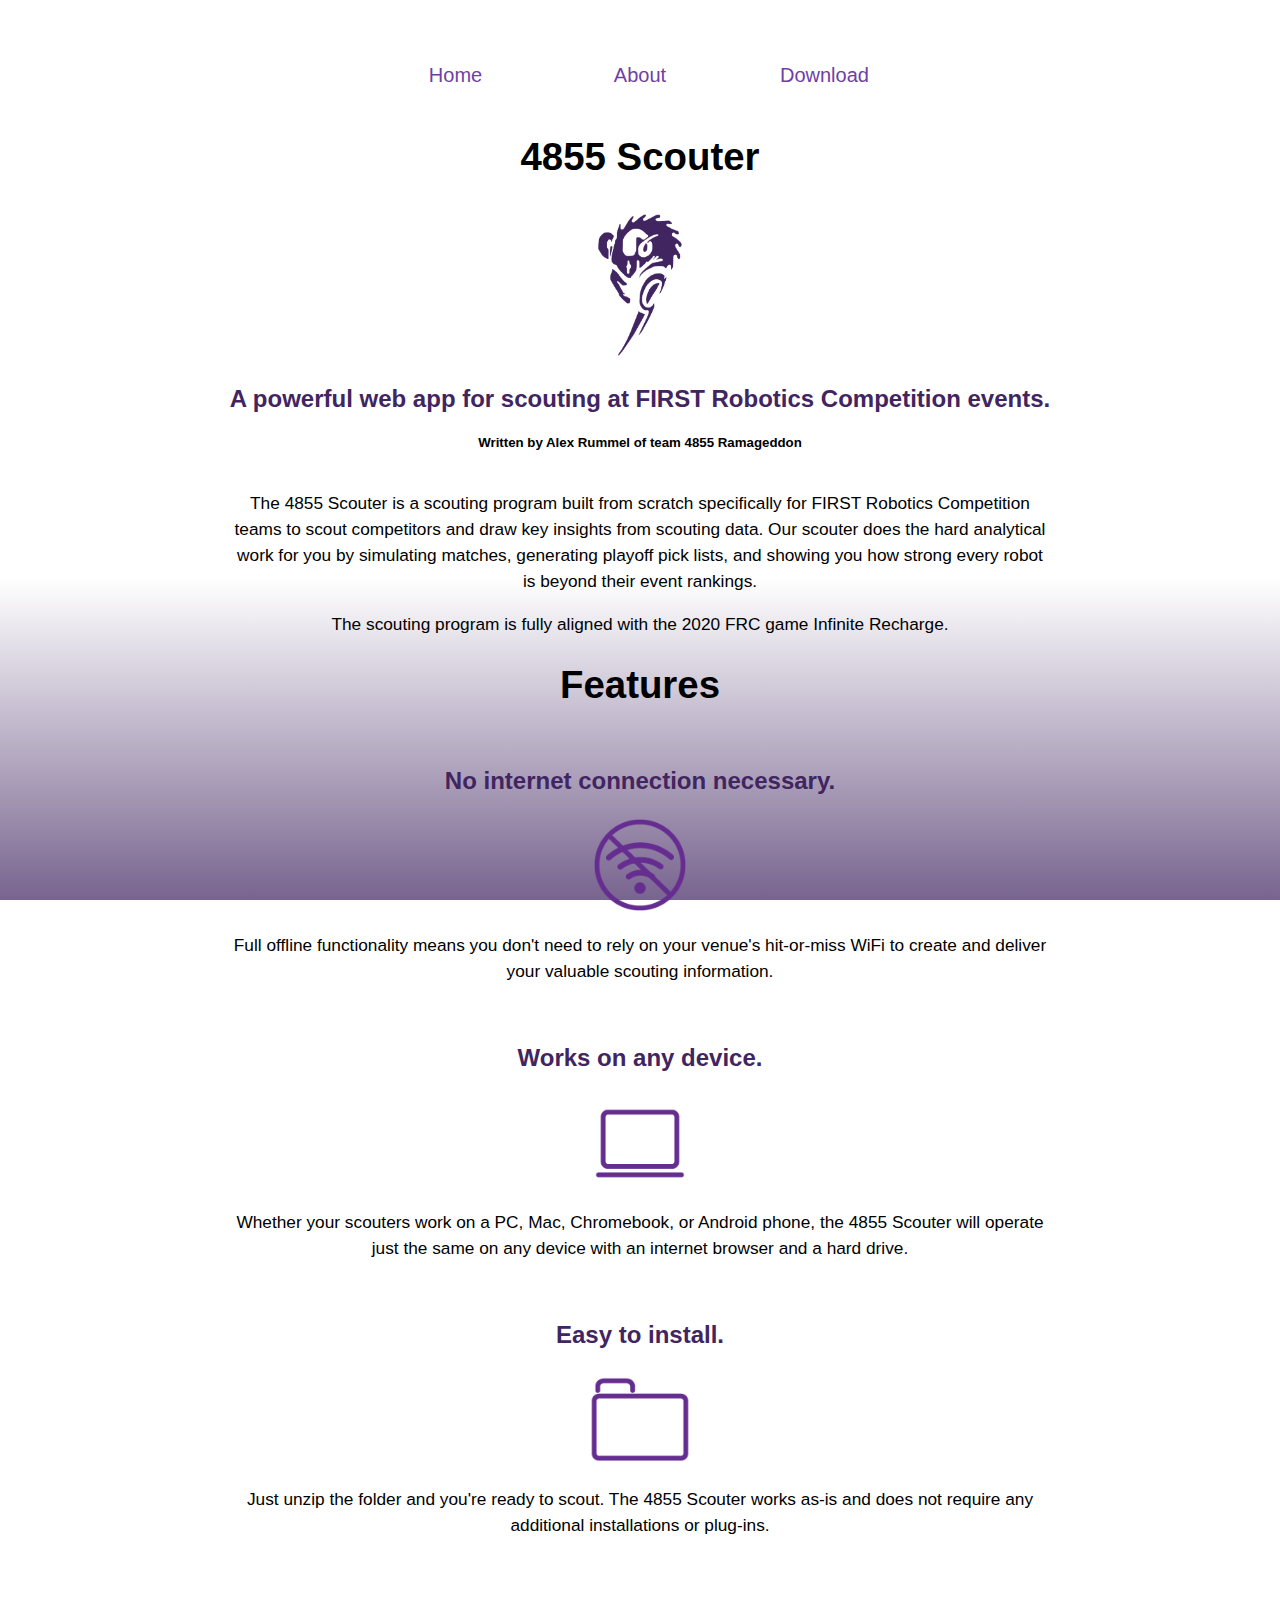
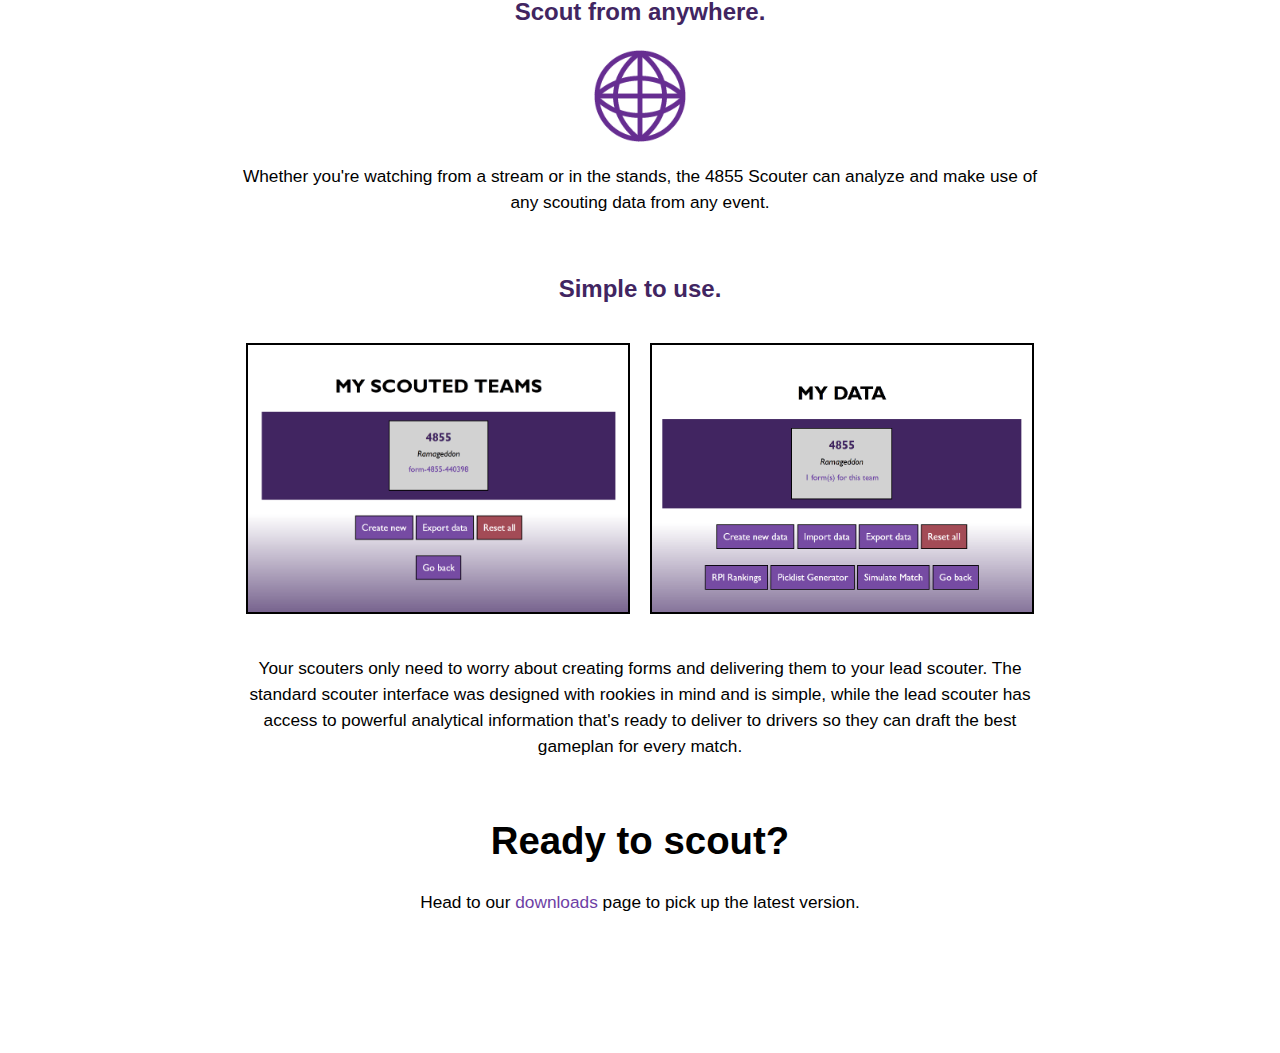
<file: index.html>
<!DOCTYPE html>
<html>
	<head>
		<meta charset="utf-8">
		<title>4855 Scouter</title>
		<link href="styles.css" rel="stylesheet" type="text/css">
	</head>
	<body>
		<nav>
			<ul>
				<li><a href="index.html">Home</a></li>
				<li><a href="about.html">About</a></li>
				<li><a href="download.html">Download</a></li>
			</ul>
		</nav>
		<header>
			<h1>4855 Scouter</h1>
			<img id="titleRam" src="ramageddonlogopurple.png" alt="logo"/>
			<h2>A powerful web app for scouting at FIRST Robotics Competition events.</h2>
			<h5>Written by Alex Rummel of team 4855 Ramageddon</h5>
		</header>
		<main>
			<p style="text-align: center;">
				The 4855 Scouter is a scouting program built from scratch specifically for FIRST Robotics Competition teams to scout competitors and draw key insights from scouting data.
				Our scouter does the hard analytical work for you by simulating matches, generating playoff pick lists, and showing you how strong every robot is beyond their event rankings.
			</p>
			<p style="text-align: center;">
				The scouting program is fully aligned with the 2020 FRC game Infinite Recharge.
			</p>
			<h1>Features</h1>
			<article>
				<h2>No internet connection necessary.</h2>
				<img class="headerIcon" src="images/head-wifi.png" alt="No internet connection necesssary."/>
				<p>Full offline functionality means you don't need to rely on your venue's hit-or-miss WiFi to create and deliver your valuable scouting information.</p>
			</article>
			<article>
				<h2>Works on any device.</h2>
				<img class="headerIcon" src="images/head-device.png" alt="Works on any device."/>
				<p>Whether your scouters work on a PC, Mac, Chromebook, or Android phone, the 4855 Scouter will operate just the same on any device with an internet browser and a hard drive.</p>
			</article>
			<article>
				<h2>Easy to install.</h2>
				<img class="headerIcon" src="images/head-file.png" alt="Easy to install."/>
				<p>Just unzip the folder and you're ready to scout. The 4855 Scouter works as-is and does not require any additional installations or plug-ins.</p>
			</article>
			<article>
				<h2>Scout from anywhere.</h2>
				<img class="headerIcon" src="images/head-globe.png" alt="Scout from anywhere."/>
				<p>Whether you're watching from a stream or in the stands, the 4855 Scouter can analyze and make use of any scouting data from any event.</p>
			</article>
			<article>
				<h2>Simple to use.</h2>
				<img class="screenshot" src="images/screenshots/scouter-interface.png" alt="The basic scouter interface"/>
				<img class="screenshot" src="images/screenshots/master-interface.png" alt="The more complex lead scouter interface"/>
				<p>Your scouters only need to worry about creating forms and delivering them to your lead scouter. The standard scouter interface was designed with rookies in mind and is simple, while the lead scouter has access to powerful analytical information that's ready to deliver to drivers so they can draft the best gameplan for every match.</p>
			</article>
			<article>
				<h1>Ready to scout?</h1>
				<p>Head to our <a href="download.html">downloads</a> page to pick up the latest version.</p>
			</article>
		</main>
	</body>
</html>
</file>
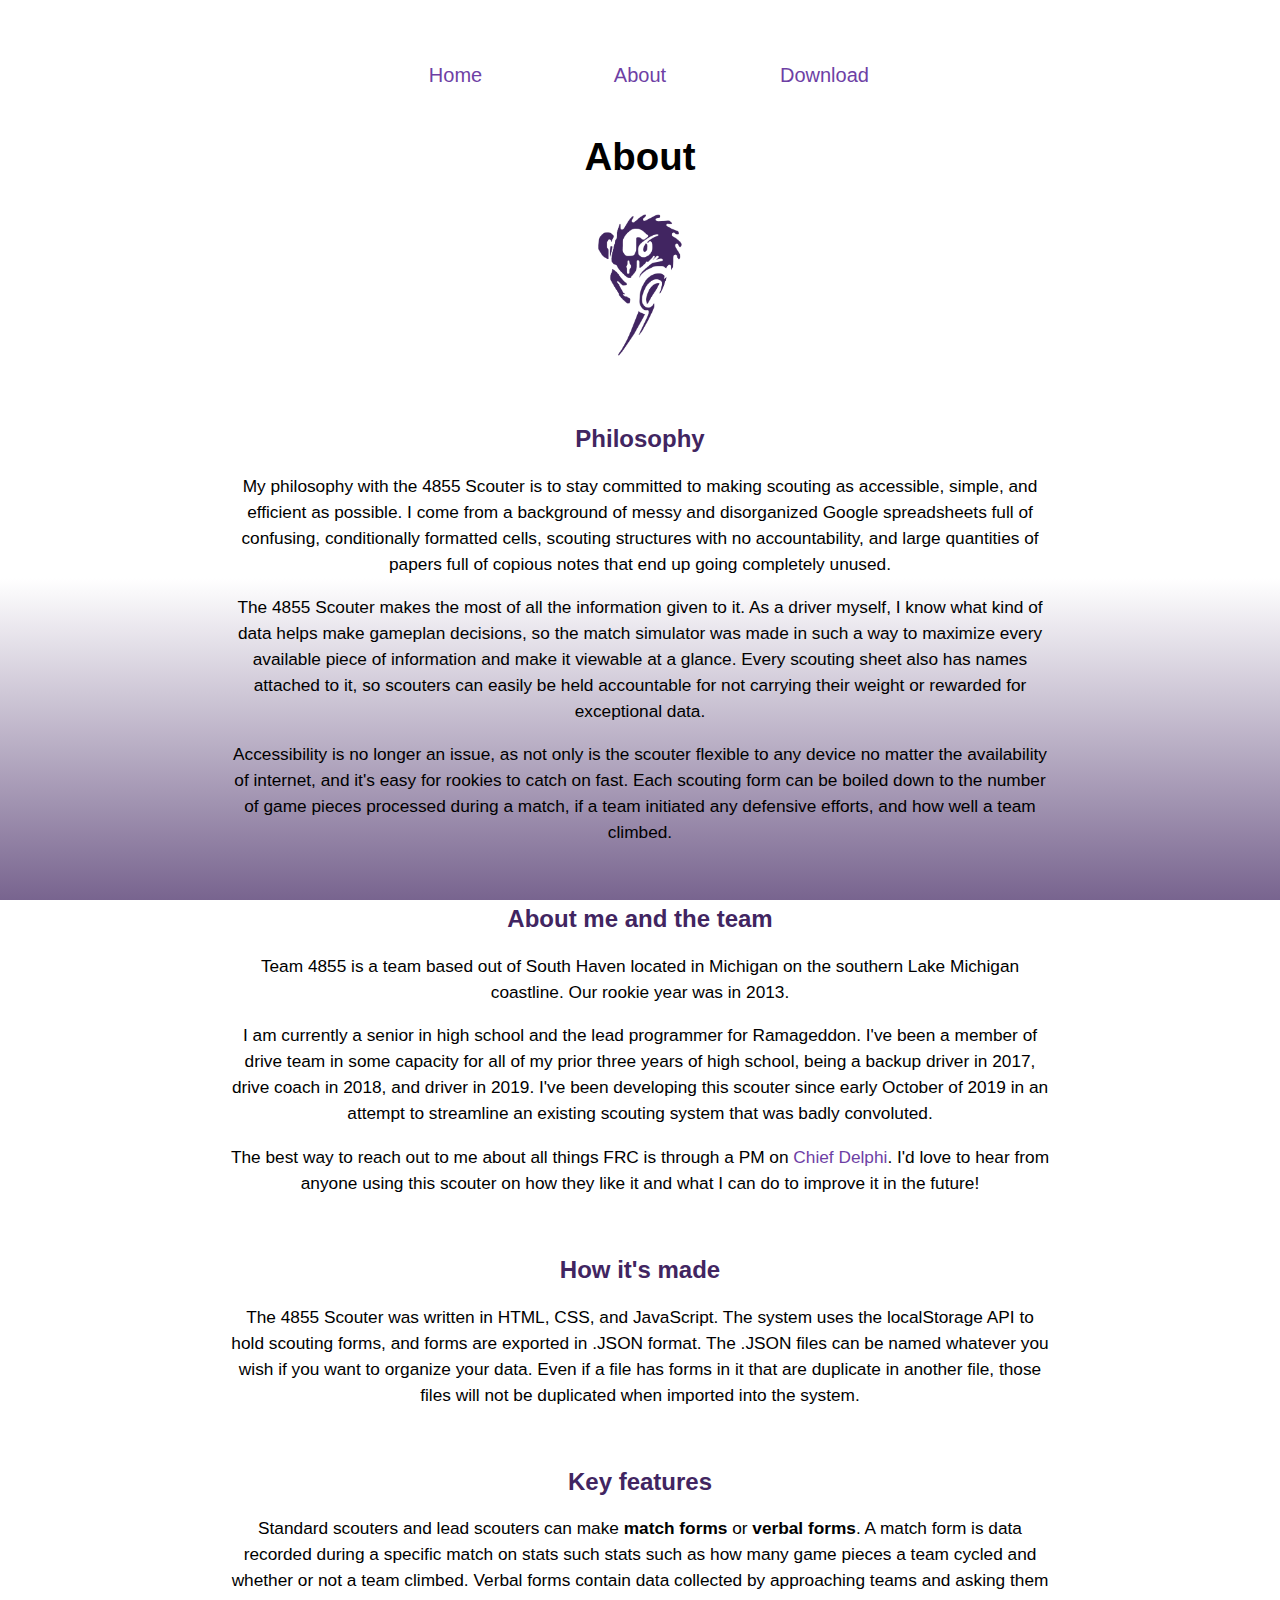
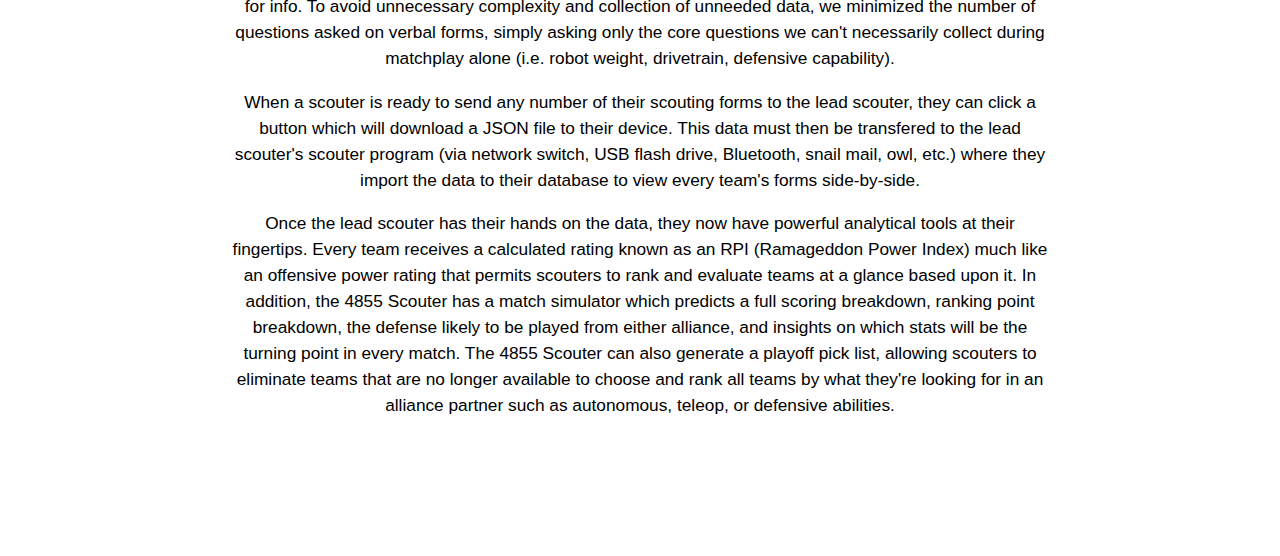
<file: about.html>
<!DOCTYPE html>
<html>
	<head>
		<meta charset="utf-8">
		<title>4855 Scouter</title>
		<link href="styles.css" rel="stylesheet" type="text/css">
	</head>
	<body>
		<nav>
			<ul>
				<li><a href="index.html">Home</a></li>
				<li><a href="about.html">About</a></li>
				<li><a href="download.html">Download</a></li>
			</ul>
		</nav>
		<header>
			<h1>About</h1>
			<img id="titleRam" src="ramageddonlogopurple.png" alt="logo"/>
		</header>
		<main>
			<article>
				<h2>Philosophy</h2>
				<p>
					My philosophy with the 4855 Scouter is to stay committed to making scouting as accessible, simple, and efficient as possible. I come from a background of
					messy and disorganized Google spreadsheets full of confusing, conditionally formatted cells, scouting structures with no accountability, and large quantities of
					papers full of copious notes that end up going completely unused.
				</p>
				<p>
					The 4855 Scouter makes the most of all the information given to it. As a driver myself, I know what kind of data helps make gameplan decisions, so the match simulator 
					was made in such a way to maximize every available piece of information and make it viewable at a glance. Every scouting sheet also has names attached to it, so scouters 
					can easily be held accountable for not carrying their weight or rewarded for exceptional data.
				</p>
				<p>
					Accessibility is no longer an issue, as not only is the scouter flexible to any device no matter the availability of internet, and it's easy for rookies to catch on fast. 
					Each scouting form can be boiled down to the number of game pieces processed during a match, if a team initiated any defensive efforts, 
					and how well a team climbed.
				</p>
			</article>
			<article>
				<h2>About me and the team</h2>
				<p>
					Team 4855 is a team based out of South Haven located in Michigan on the southern Lake Michigan coastline. Our rookie year was in 2013.
				</p>
				<p>
					I am currently a senior in high school and the lead programmer for Ramageddon. I've been a member of drive team in some capacity for all of my prior three years of high school, 
					being a backup driver in 2017, drive coach in 2018, and driver in 2019. I've been developing this scouter since early October of 2019 in an attempt to streamline an existing
					scouting system that was badly convoluted.
				</p>
				<p>
					The best way to reach out to me about all things FRC is through a PM on <a href="https://www.chiefdelphi.com/u/Acr515/summary">Chief Delphi</a>. I'd love to hear from anyone using this scouter on how they like it and what
					I can do to improve it in the future!
				</p>
			</article>
			<article>
				<h2>How it's made</h2>
				<p>
					The 4855 Scouter was written in HTML, CSS, and JavaScript. The system uses the localStorage API to hold scouting forms, and forms are exported in .JSON format. 
					The .JSON files can be named whatever you wish if you want to organize your data. Even if a file has forms in it that are duplicate in another file, those files will not be
					duplicated when imported into the system.
				</p>
			</article>
			<article>
				<h2>Key features</h2>
				<p>
					Standard scouters and lead scouters can make <strong>match forms</strong> or <strong>verbal forms</strong>. A match form is data recorded during a specific match on stats such
					stats such as how many game pieces a team cycled and whether or not a team climbed. Verbal forms contain data collected by approaching teams and asking them for info. To avoid
					unnecessary complexity and collection of unneeded data, we minimized the number of questions asked on verbal forms, simply asking only the core questions we can't necessarily collect during
					matchplay alone (i.e. robot weight, drivetrain, defensive capability).
				</p>
				<p>
					When a scouter is ready to send any number of their scouting forms to the lead scouter, they can click a button which will download a JSON file to their device. This data must then
					be transfered to the lead scouter's scouter program (via network switch, USB flash drive, Bluetooth, snail mail, owl, etc.) where they import the data to their database to view
					every team's forms side-by-side.
				</p>
				<p>
					Once the lead scouter has their hands on the data, they now have powerful analytical tools at their fingertips. Every team receives a calculated rating known as an RPI (Ramageddon Power Index)
					much like an offensive power rating that permits scouters to rank and evaluate teams at a glance based upon it. In addition, the 4855 Scouter has a match simulator which predicts a full scoring breakdown,
					ranking point breakdown, the defense likely to be played from either alliance, and insights on which stats will be the turning point in every match. The 4855 Scouter can also generate a playoff
					pick list, allowing scouters to eliminate teams that are no longer available to choose and rank all teams by what they're looking for in an alliance partner such as autonomous, teleop, or defensive abilities.
				</p>
			</article>
		</main>
	</body>
</html>
</file>
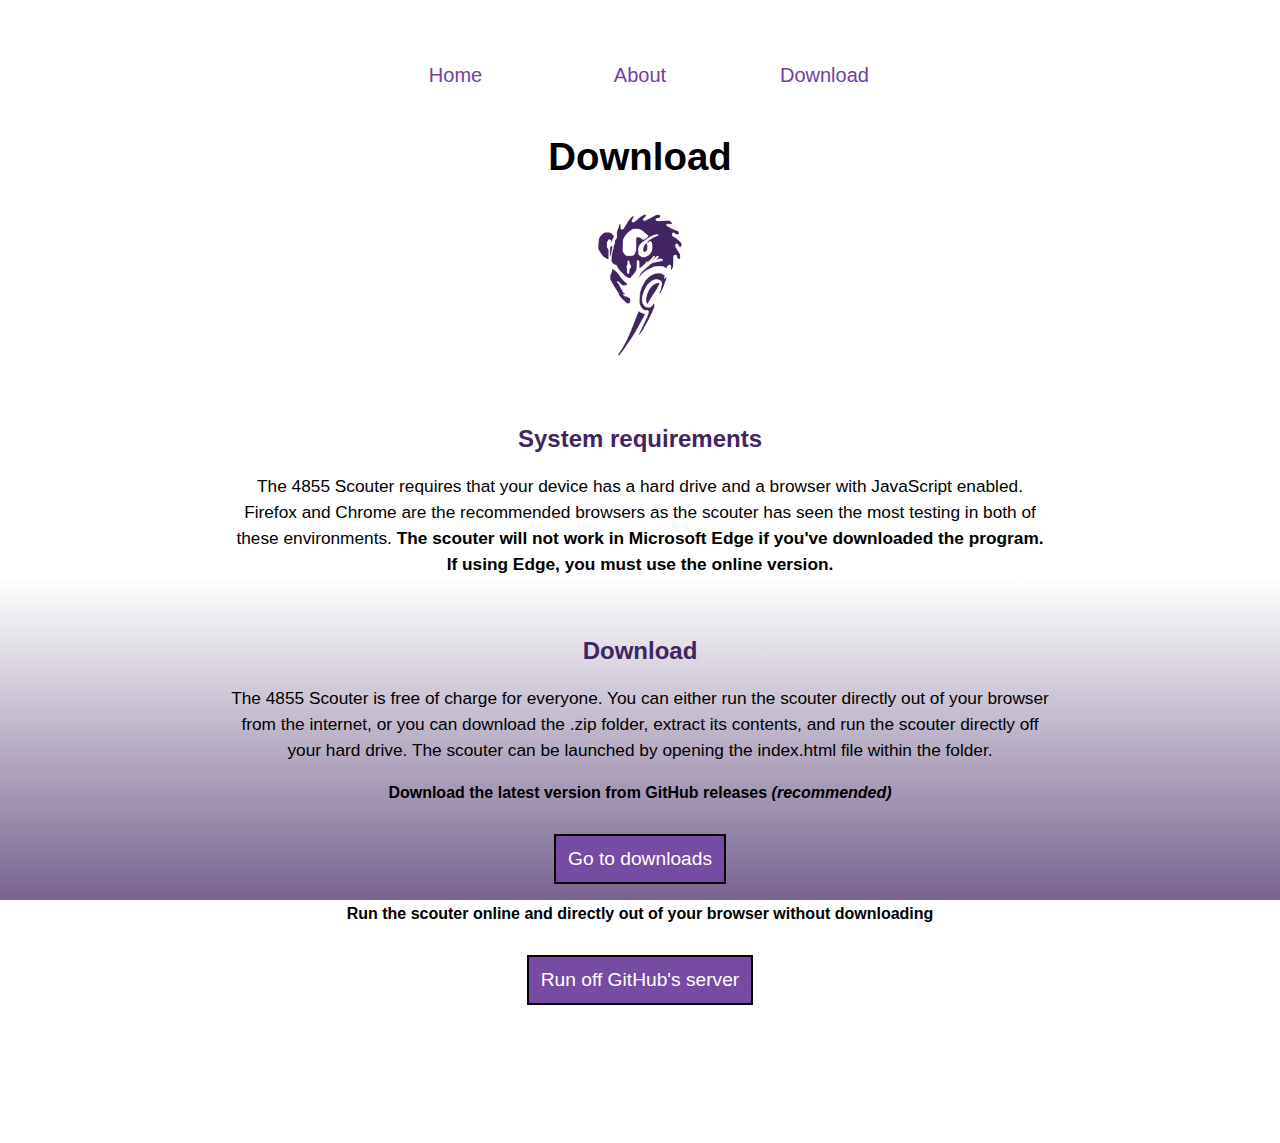
<file: download.html>
<!DOCTYPE html>
<html>
	<head>
		<meta charset="utf-8">
		<title>4855 Scouter</title>
		<link href="styles.css" rel="stylesheet" type="text/css">
	</head>
	<body>
		<nav>
			<ul>
				<li><a href="index.html">Home</a></li>
				<li><a href="about.html">About</a></li>
				<li><a href="download.html">Download</a></li>
			</ul>
		</nav>
		<header>
			<h1>Download</h1>
			<img id="titleRam" src="ramageddonlogopurple.png" alt="logo"/>
		</header>
		<main>
			<article>
				<h2>System requirements</h2>
				<p>
					The 4855 Scouter requires that your device has a hard drive and a browser with JavaScript enabled. Firefox and Chrome are the recommended browsers as the scouter
					has seen the most testing in both of these environments. <strong>The scouter will not work in Microsoft Edge if you've downloaded the program. If using Edge, you
					must use the online version.</strong>
				</p>
			</article>
			<article>
				<h2>Download</h2>
				<p>
					The 4855 Scouter is free of charge for everyone. You can either run the scouter directly out of your browser from the internet, or you can download the .zip folder, extract its contents, and run the scouter directly off 
					your hard drive. The scouter can be launched by opening the index.html file within the folder.
				</p>
				<h4>Download the latest version from GitHub releases <em>(recommended)</em></h4>
				<div class="buttonList">
					<a href="https://github.com/FRCTeam4855/4855scout/releases">Go to downloads</a>
				</div>
				<h4>Run the scouter online and directly out of your browser without downloading</h4>
				<div class="buttonList">
					<a href="https://frcteam4855.github.io/4855scout/">Run off GitHub's server</a>
				</div>
			</article>
		</main>
	</body>
</html>
</file>
<file: styles.css>
/* CSS Document */

html {
	min-height: 100%;
}
body {
	padding: 40px 2% 70px;
	font-family: "Gill Sans", "Gill Sans MT", "Myriad Pro", "DejaVu Sans Condensed", Helvetica, Arial, "sans-serif";
	background-image: -webkit-linear-gradient(270deg,rgba(255,255,255,1.00) 64.25%,rgba(65,37,97,0.71) 100%);
	background-image: -moz-linear-gradient(270deg,rgba(255,255,255,1.00) 64.25%,rgba(65,37,97,0.71) 100%);
	background-image: -o-linear-gradient(270deg,rgba(255,255,255,1.00) 64.25%,rgba(65,37,97,0.71) 100%);
	background-image: linear-gradient(180deg,rgba(255,255,255,1.00) 64.25%,rgba(65,37,97,0.71) 100%);
	background-repeat: no-repeat;
	background-size: cover;
	background-position: bottom;
	background-attachment: fixed;
}
p {
	line-height: 26px;
	font-size: 108%;
}
main {
	max-width: 820px;
	margin: 40px auto;
}
h1 {
	text-align: center;
	font-size: 240%;
}
h2 {
	color: #412561;
	text-align: center;
}
h3, h4, h5 {
	text-align: center;
}
strong {
	text-decoration: none;
}
a {
	font-weight: 250;
	color: #6E3FA5;
	text-decoration: none;
}
a:hover {
	color: #9E77CB;
}
h2 a {
	font-weight: bold;
}
nav {
	width: 100%;
	max-width: 800px;
	margin: 16px auto 48px;
}
nav ul {
	list-style-type: none;
	display: block;
	padding-left: 0;
	width: 100%;
	text-align: center;
}
nav ul li {
	display: inline-block;
	margin: 0 5%;
	text-align: center;
	font-size: 125%;
	width: 100px;
}
article {
	margin: 60px 0;
	text-align: center;
}
#titleRam {
	width: 100px;
	margin: auto;
	display: block;
	height: auto;
}
#powerCell {
	width: 150px;
	margin: auto;
	display: block;
	height: auto;
}
.headerIcon {
	width: 100px;
	margin: auto;
	display: block;
	height: auto;
}
.screenshot {
	width: 380px;
	border: 2px black solid;
	height: auto;
	text-align: center;
	display: inline-block;
	margin: 20px 8px;
}
.buttonList {
	text-align: center;
	margin-top: 32px;
	font-size: 120%;
}
.buttonList a {
	background-color: #764BA3;
	color: white;
	display: inline-block;
	border: 2px solid #000;
	padding: 12px;
	text-decoration: none;
}
.buttonList a:hover {
	background-color: #9f7cc3;
}

@media screen and (max-width: 476px) {
	nav ul li {
		width: 100%;
		margin: 15px 0;
	}
	nav {
		margin: 6px auto 40px;
	}
	body {
		padding-top: 10px;
	}
}
</file>
